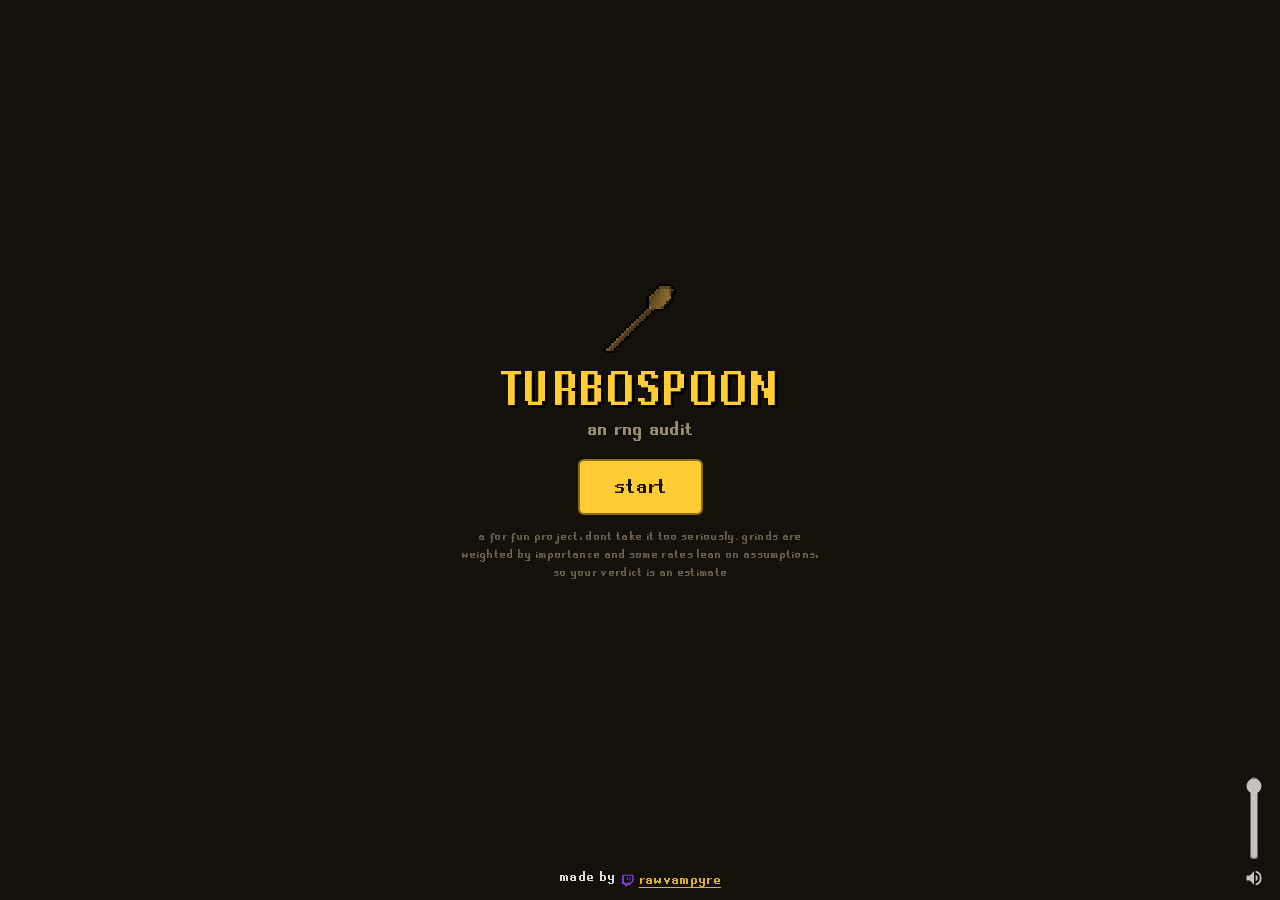
<file: index.html>
<!doctype html>
<html lang="en">
<head>
  <meta charset="utf-8">
  <meta name="viewport" content="width=device-width, initial-scale=1">
  <title>turbospoon - an osrs rng audit</title>
  <link rel="icon" type="image/png" href="icons/Wooden_spoon.png">
  <link rel="preload" href="fonts/runescape_bold.ttf" as="font" type="font/ttf" crossorigin>
  <meta name="description" content="an rng audit for your osrs account. auto fill your kill counts, get your verdict.">
  <link rel="stylesheet" href="style.css">
</head>
<body>

  <section id="intro" class="screen">
    <div class="intro-inner">
      <img class="spoon-mark" src="icons/Wooden_spoon.png" alt="">
      <h1>TURBOSPOON</h1>
      <p class="tag">an rng audit</p>
      <button id="start-btn">start</button>
      <p class="fineprint">a for fun project, dont take it too seriously. grinds are weighted by importance and some rates lean on assumptions, so your verdict is an estimate</p>
    </div>
  </section>

  <section id="flow" class="screen hidden">
    <div id="flow-progress">
      <div id="flow-bar"></div>
      <div id="flow-step">getting started</div>
    </div>
    <div id="flow-body"></div>
  </section>

  <section id="wrap" class="screen hidden">
    <div id="story-bars"></div>
    <div id="slides"></div>
    <div id="wrap-nav">
      <button id="wrap-prev" class="nav-arrow" title="back">‹</button>
      <button id="wrap-next" class="nav-arrow" title="next">›</button>
    </div>
  </section>

  <footer class="site-plug">made by <a class="twitch-link" href="https://twitch.tv/rawvampyre" target="_blank" rel="noopener"><svg viewBox="0 0 24 24" fill="#9146FF" aria-hidden="true"><path d="M4.265 3 3 6.236v13.223h4.502V21l2.531 2.459L12.567 21h3.797L23 14.346V3H4.265zm16.207 10.578-2.899 2.82h-4.633l-2.531 2.459v-2.459H6.47V4.641h14.002v8.937zM17.61 7.463v4.922h-1.688V7.463h1.688zm-4.502 0v4.922H11.42V7.463h1.688z"/></svg>rawvampyre</a></footer>

  <script type="module" src="app.js"></script>
</body>
</html>
</file>
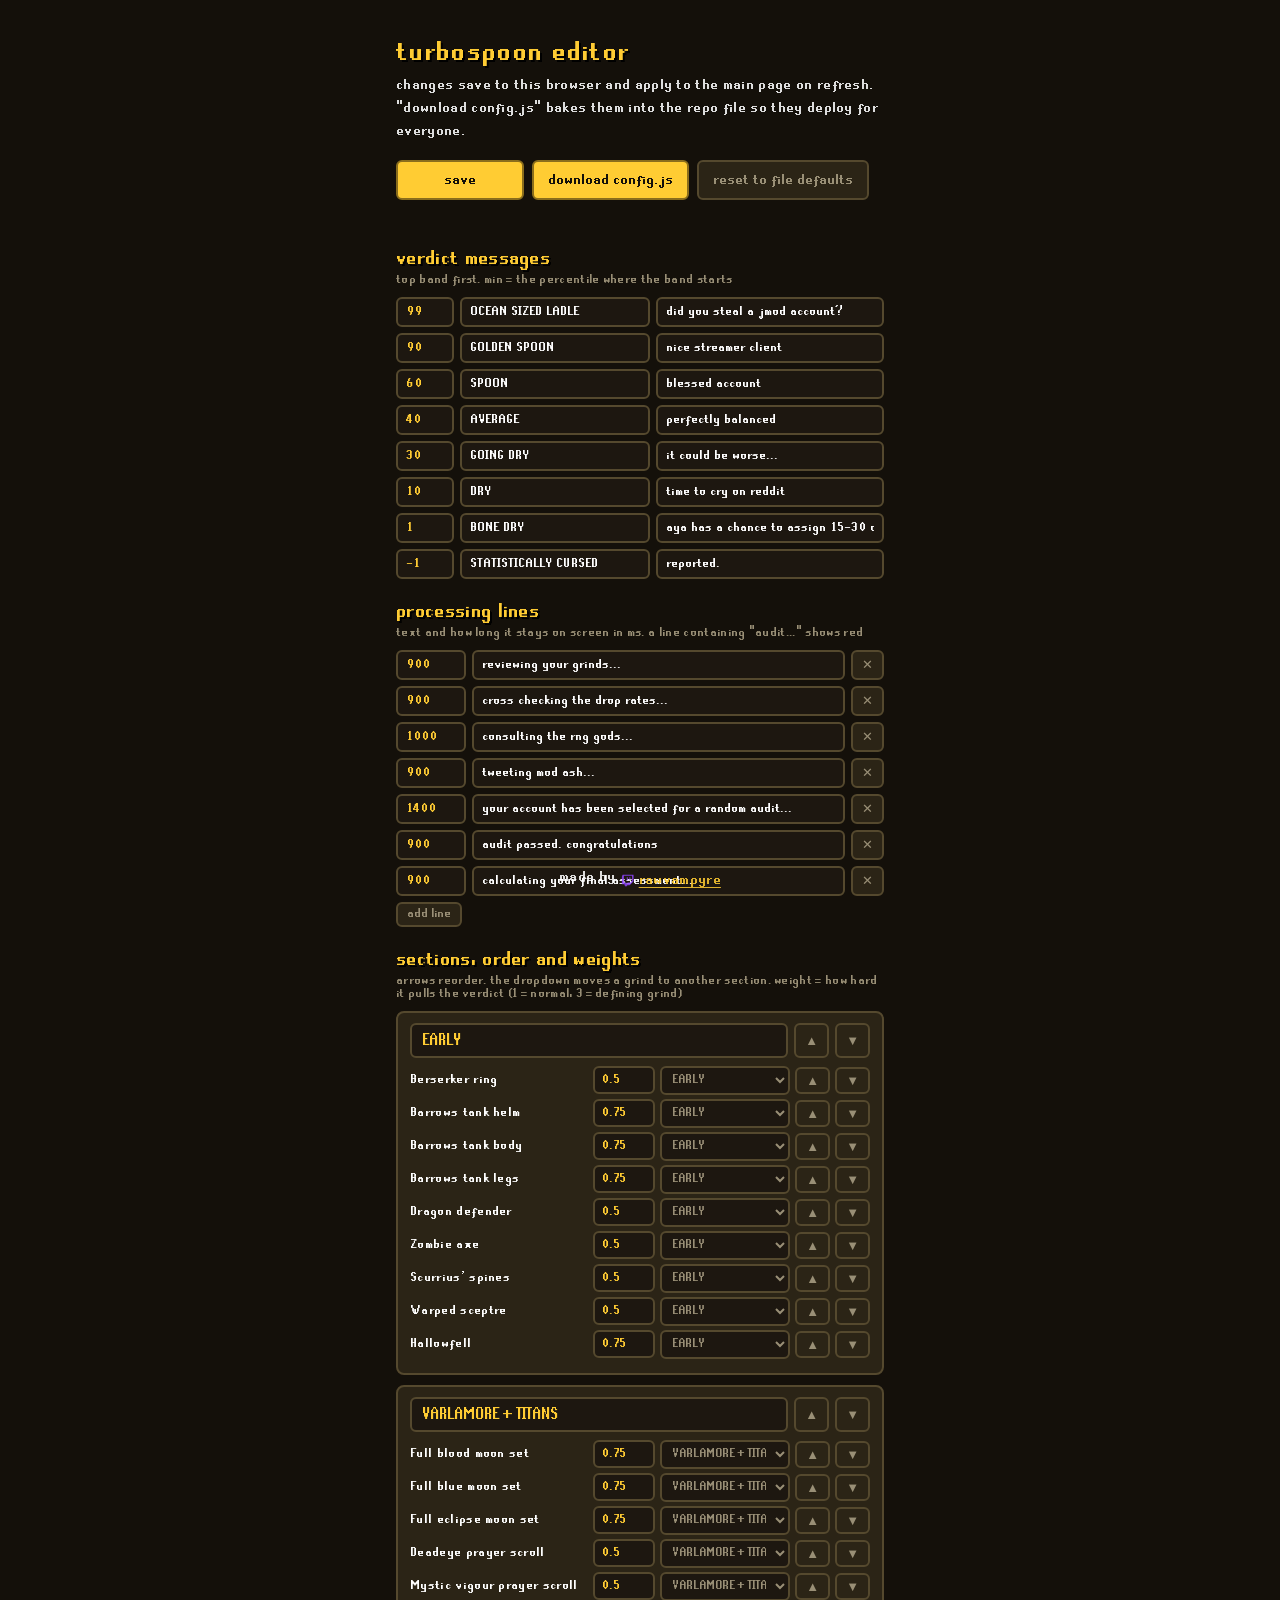
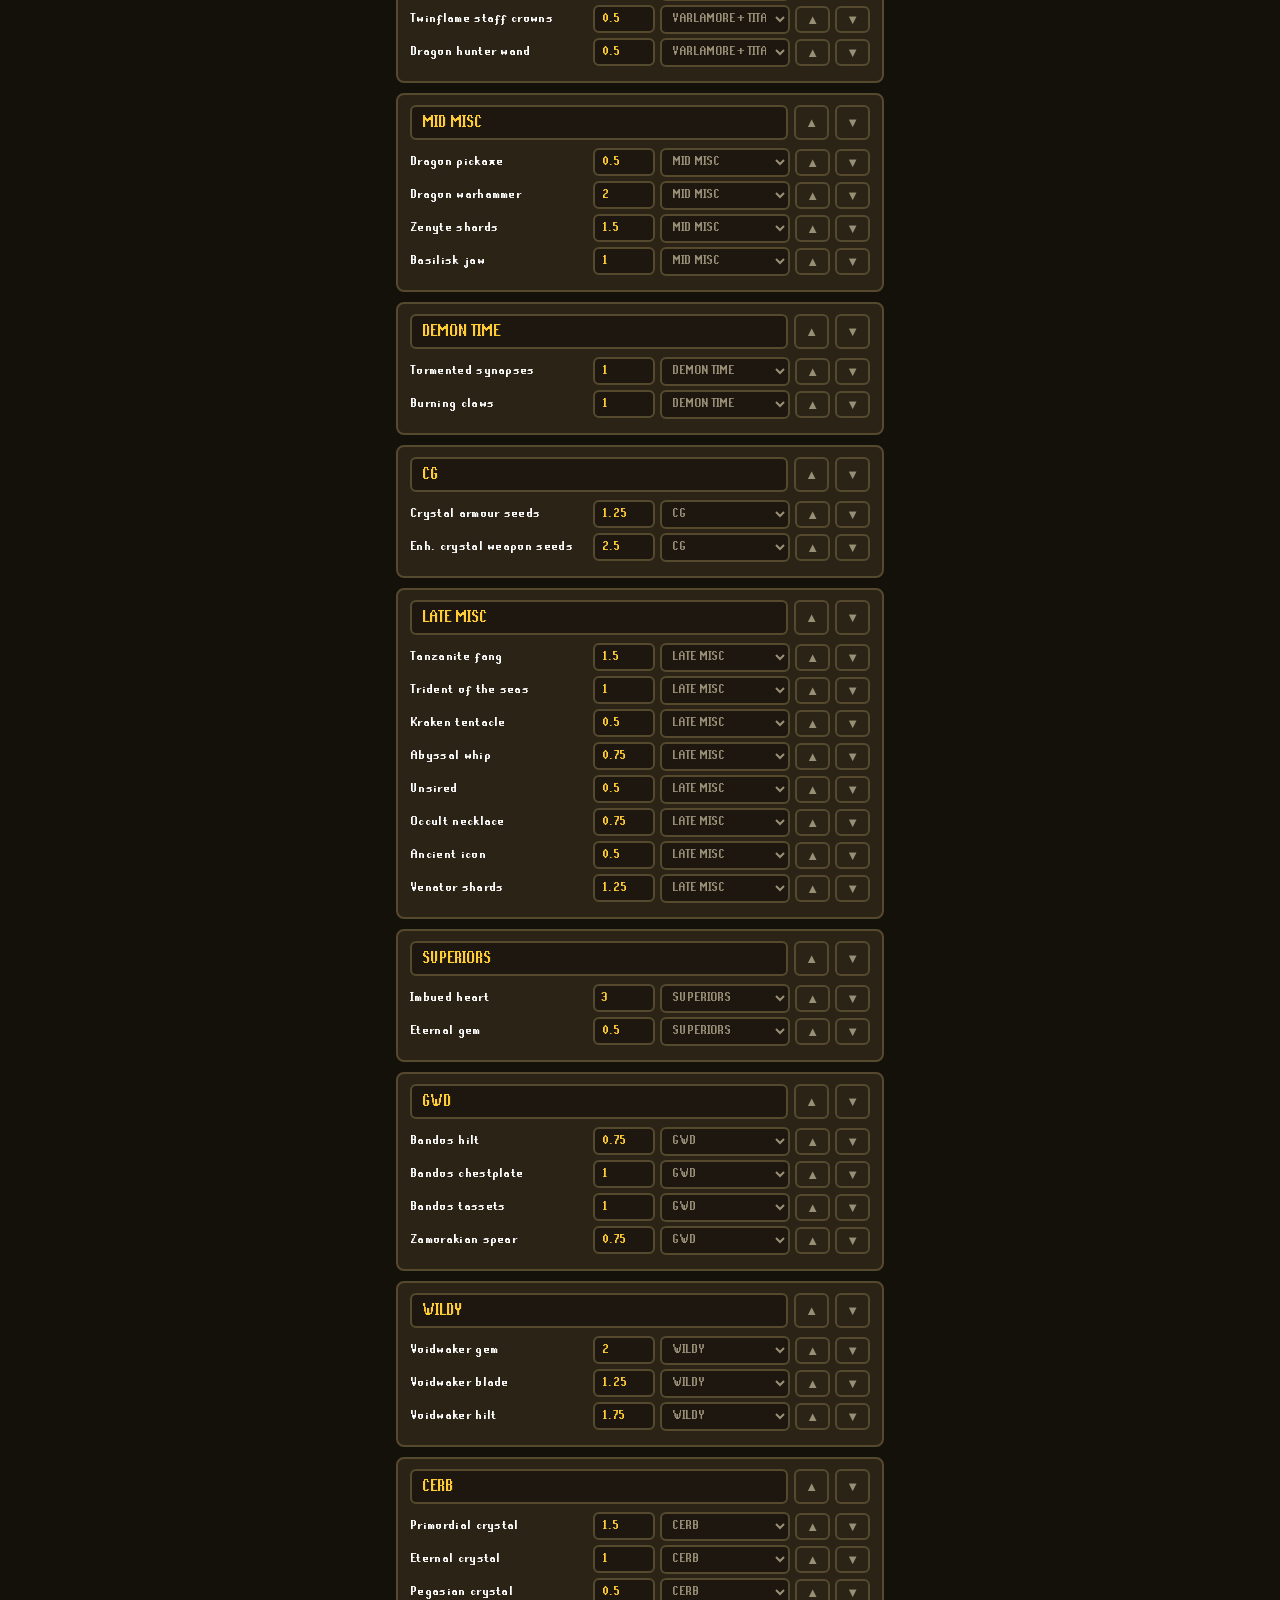
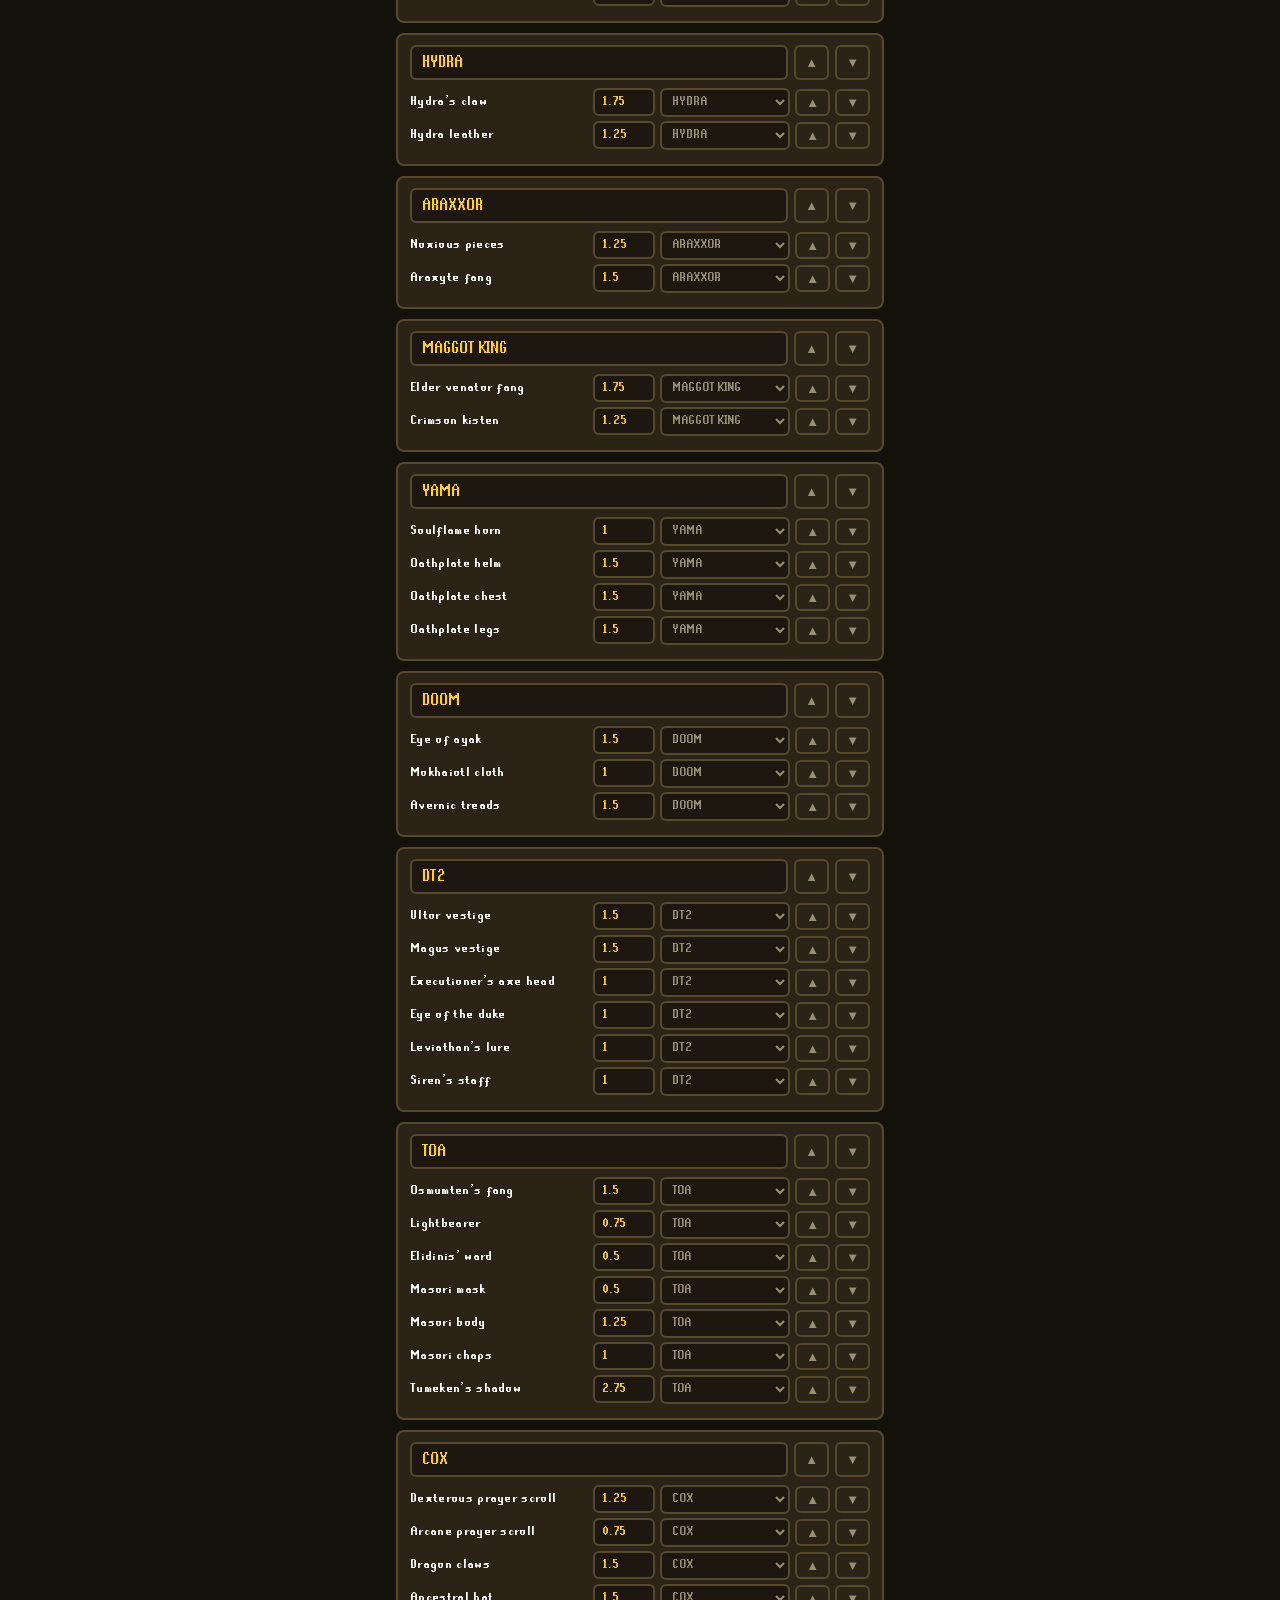
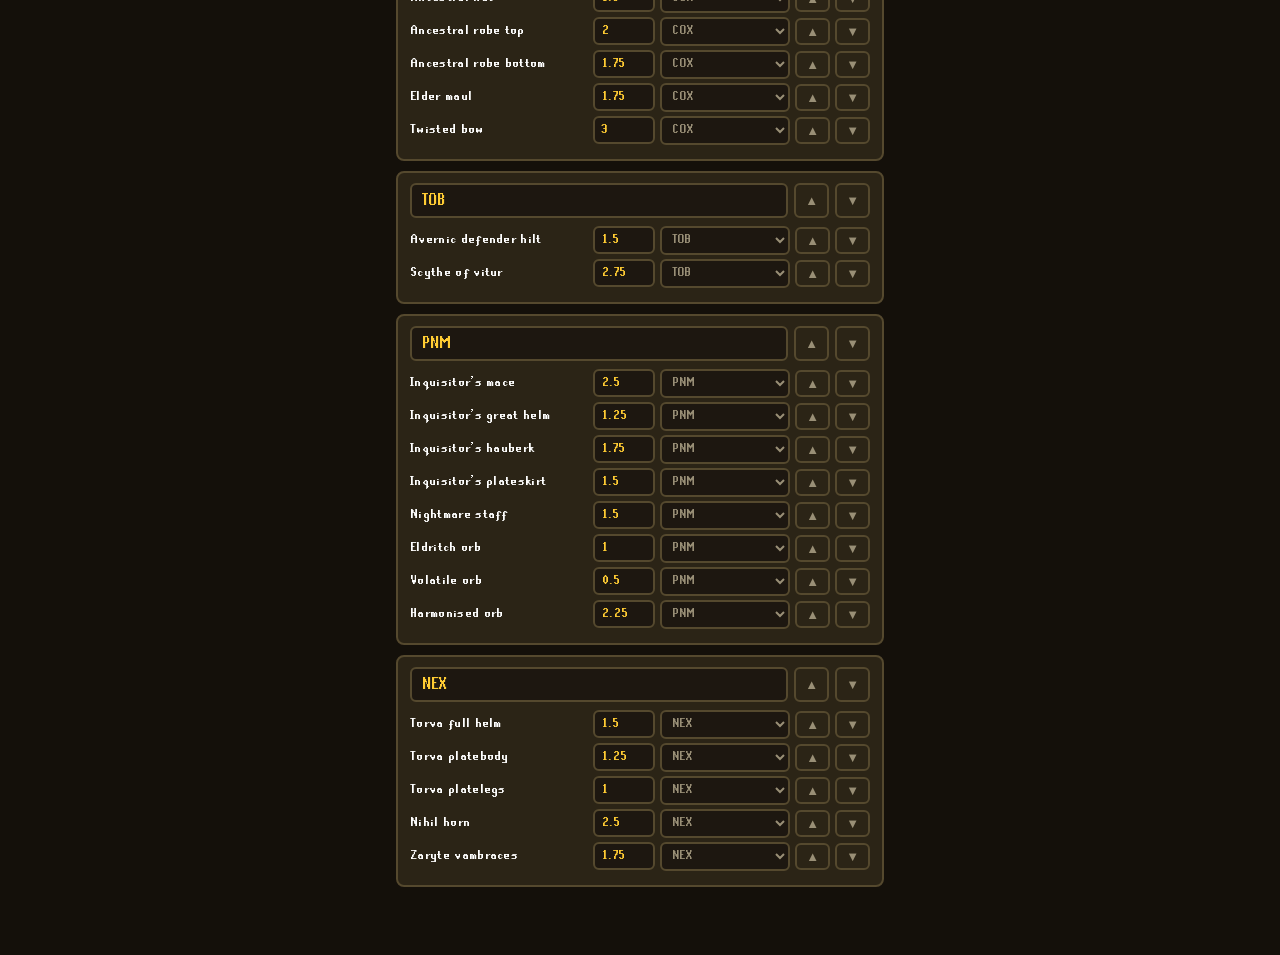
<file: edit.html>
<!doctype html>
<html lang="en">
<head>
  <meta charset="utf-8">
  <meta name="viewport" content="width=device-width, initial-scale=1">
  <title>turbospoon editor</title>
  <link rel="icon" type="image/png" href="icons/Wooden_spoon.png">
  <link rel="preload" href="fonts/runescape_bold.ttf" as="font" type="font/ttf" crossorigin>
  <link rel="stylesheet" href="style.css">
</head>
<body>
  <section class="screen" id="editor">
    <h2 class="step-title">turbospoon editor</h2>
    <p class="step-sub">changes save to this browser and apply to the main page on refresh. "download config.js" bakes them into the repo file so they deploy for everyone.</p>
    <div class="edit-actions">
      <button id="ed-save" class="nav-btn">save</button>
      <button id="ed-download" class="nav-btn">download config.js</button>
      <button id="ed-reset" class="nav-btn ghost">reset to file defaults</button>
    </div>
    <p id="ed-status" class="import-status"></p>

    <h3 class="edit-h">verdict messages</h3>
    <p class="edit-hint">top band first. min = the percentile where the band starts</p>
    <div id="ed-verdicts"></div>

    <h3 class="edit-h">processing lines</h3>
    <p class="edit-hint">text and how long it stays on screen in ms. a line containing "audit..." shows red</p>
    <div id="ed-processing"></div>
    <button id="ed-addline" class="ed-arrow">add line</button>

    <h3 class="edit-h">sections, order and weights</h3>
    <p class="edit-hint">arrows reorder. the dropdown moves a grind to another section. weight = how hard it pulls the verdict (1 = normal, 3 = defining grind)</p>
    <div id="ed-sections"></div>
  </section>
  <footer class="site-plug">made by <a class="twitch-link" href="https://twitch.tv/rawvampyre" target="_blank" rel="noopener"><svg viewBox="0 0 24 24" fill="#9146FF" aria-hidden="true"><path d="M4.265 3 3 6.236v13.223h4.502V21l2.531 2.459L12.567 21h3.797L23 14.346V3H4.265zm16.207 10.578-2.899 2.82h-4.633l-2.531 2.459v-2.459H6.47V4.641h14.002v8.937zM17.61 7.463v4.922h-1.688V7.463h1.688zm-4.502 0v4.922H11.42V7.463h1.688z"/></svg>rawvampyre</a></footer>

  <script type="module" src="edit.js"></script>
</body>
</html>
</file>
<file: style.css>
@font-face {
  font-family: 'RSBold';
  src: url('fonts/runescape_bold.ttf') format('truetype');
  /* block: never flash the fallback font, the file is tiny and preloaded */
  font-display: block;
}

* { margin: 0; padding: 0; box-sizing: border-box; }

:root {
  --bg: #14100a;
  --panel: #2b2416;
  --border: #55492e;
  --gold: #ffcc33;
  --muted: #998f76;
  --red: #ff6b3d;
  --green: #b5ffb0;
  --ok: #4caf50;
}

html, body { height: 100%; }

body {
  background: var(--bg);
  color: #fff;
  font-family: 'RSBold', Verdana, sans-serif;
  letter-spacing: 0.02em;
  -webkit-font-smoothing: none;
  /* sticky footer: content grows, the footer rides the bottom of the
     page, on screen for short pages and after a scroll for long ones */
  min-height: 100svh;
  display: flex;
  flex-direction: column;
}

.hidden { display: none !important; }

/* hover polish on every button: a little lift, a little shine */
button { transition: filter 0.12s, box-shadow 0.12s, transform 0.08s; }
button:not(:disabled):hover { filter: brightness(1.14); }
/* standalone translate composes with positioning transforms instead of
   replacing them, so centered arrows dont jump on click */
button:not(:disabled):active { translate: 0 1px; }
.nav-btn:not(.ghost):not(:disabled):hover,
.nav-arrow.primary:not(:disabled):hover,
#start-btn:hover {
  box-shadow: 0 0 12px rgba(255, 204, 51, 0.4);
}
.mode-btn:not(.on):not(:disabled):hover { color: #fff; border-color: #7a6a42; }
.ed-arrow:not(:disabled):hover, .review-edit:hover { color: #fff; }

.screen {
  flex: 1 0 auto;
  width: 100%;
  max-width: 520px;
  margin: 0 auto;
  /* bottom clearance for the fixed footer */
  padding: 24px 16px 58px;
}

button {
  font-family: inherit;
  cursor: pointer;
  border: 2px solid var(--border);
  background: var(--panel);
  color: #fff;
  border-radius: 6px;
}

a { color: var(--gold); }

input {
  font-family: inherit;
  background: #1d1710;
  border: 2px solid var(--border);
  border-radius: 6px;
  color: #fff;
}

/* ---- intro ---------------------------------------------------------- */

#intro { display: flex; align-items: center; justify-content: center; text-align: center; }

.spoon-mark { width: 72px; height: 72px; object-fit: contain; image-rendering: pixelated; animation: bob 2.4s ease-in-out infinite; }

.fineprint { font-size: 13px; color: #6e6350; max-width: 360px; margin: 14px auto 0; line-height: 1.4; }

h1 {
  font-size: 54px;
  color: var(--gold);
  text-shadow: 3px 3px 0 #000;
  margin-top: 8px;
}

.tag { font-size: 22px; color: var(--muted); margin-bottom: 18px; }

.sub { font-size: 17px; color: #ddd; line-height: 1.45; max-width: 400px; margin: 0 auto 26px; }

#start-btn {
  font-size: 24px;
  padding: 14px 34px;
  background: var(--gold);
  color: #14100a;
  border-color: #8a6d1c;
  transition: transform 0.1s;
}
#start-btn:active { transform: scale(0.96); }

.cred { margin-top: 26px; font-size: 15px; color: var(--muted); }

/* ---- the guided flow ------------------------------------------------ */

#flow-progress { position: sticky; top: 0; background: var(--bg); padding: 8px 0 10px; z-index: 5; }

#flow-bar {
  height: 8px;
  border: 2px solid var(--border);
  border-radius: 5px;
  background: #1d1710;
  position: relative;
  overflow: hidden;
}
#flow-bar::after {
  content: '';
  position: absolute;
  inset: 0;
  width: var(--flow-pct, 0%);
  background: linear-gradient(90deg, #2e7d32, var(--ok));
  transition: width 0.35s ease;
}

#flow-step { font-size: 14px; color: var(--muted); margin-top: 6px; }
.flow-rsn { color: var(--gold); }

.step-title { font-size: 30px; color: var(--gold); text-shadow: 2px 2px 0 #000; margin: 14px 0 6px; }
.step-sub { font-size: 16px; color: #ddd; line-height: 1.45; margin-bottom: 16px; }

.nav-row { display: flex; justify-content: space-between; gap: 10px; margin: 18px 0 8px; }

.nav-btn {
  flex: none;
  min-width: 128px;
  font-size: 19px;
  padding: 13px 16px;
  background: var(--gold);
  color: #14100a;
  border-color: #8a6d1c;
}
.nav-btn:disabled { opacity: 0.3; cursor: default; }

/* site-wide volume: speaker anchored bottom right, bar rising above
   it, bottom of the bar quiet and top loud */
.vol-box {
  position: fixed;
  right: 16px;
  bottom: 12px;
  z-index: 30;
  display: flex;
  flex-direction: column-reverse;
  align-items: center;
  gap: 8px;
  opacity: 0.75;
}
.vol-box:hover { opacity: 1; }
@media (max-width: 700px) {
  /* phones are silent, no volume widget */
  .vol-box { display: none; }
}
.vol-btn { border: none; background: none; padding: 0; line-height: 0; }
.vol-slider {
  writing-mode: vertical-lr;
  direction: rtl;
  width: 16px;
  height: 84px;
  accent-color: #fff;
}

/* back and continue live on the screen edges, vertically centered */
.nav-side {
  position: fixed;
  top: 50%;
  transform: translateY(-50%);
  z-index: 20;
}
.nav-side.left { left: max(10px, calc(50vw - 350px)); }
.nav-side.right { right: max(10px, calc(50vw - 350px)); }

.nav-arrow {
  width: 54px;
  height: 54px;
  min-width: 0;
  padding: 0 0 4px;
  font-size: 34px;
  line-height: 1;
  border-radius: 10px;
  background: var(--panel);
  color: var(--gold);
  border-color: var(--border);
}
.nav-arrow.primary { background: var(--gold); color: #14100a; border-color: #8a6d1c; }
.nav-arrow:not(:disabled):hover { border-color: #8a6d1c; }
.submit-check { font-size: 26px; padding: 0; }

/* on a phone the arrows live in a solid bottom bar: content scrolls
   behind it instead of underneath floating buttons */
@media (max-width: 700px) {
  .nav-sides,
  #wrap-nav {
    position: fixed;
    left: 0;
    right: 0;
    bottom: 0;
    display: flex;
    justify-content: space-between;
    align-items: center;
    padding: 10px 14px calc(10px + env(safe-area-inset-bottom));
    background: var(--bg);
    border-top: 2px solid var(--border);
    z-index: 20;
    margin: 0;
  }
  .nav-side,
  #wrap-nav button {
    position: static;
    transform: none;
  }
  .nav-arrow { width: 52px; height: 46px; font-size: 28px; }
  #flow, #wrap { padding-bottom: 96px; }
  /* results on a phone: no bar at all, tap the slides to move, the
     footer stands alone */
  #wrap-nav { display: none; }
  /* the made-by sits centered in the bar, between the arrows */
  .site-plug {
    position: fixed;
    left: 50%;
    bottom: calc(16px + env(safe-area-inset-bottom));
    transform: translateX(-50%);
    margin: 0;
    z-index: 21;
    font-size: 13px;
  }
}
.nav-btn.ghost { background: var(--panel); color: var(--muted); border-color: var(--border); }
.nav-btn.big { font-size: 22px; }
.nav-btn:disabled { opacity: 0.5; cursor: wait; }
.nav-btn.shake { animation: shake 0.4s; }

/* import step */

.import-row { display: flex; gap: 8px; }
.import-input { flex: 1; font-size: 18px; padding: 11px 12px; }
.import-input:disabled { opacity: 0.6; }

/* the two ways in: auto fill or manual, side by side */
.import-choice { display: flex; gap: 10px; margin-top: 10px; }
.import-choice .nav-btn { flex: 1; min-width: 0; }
.autofill-btn.ok { background: var(--ok); border-color: #1b5e20; color: #fff; }
.autofill-btn.bad { background: #a33327; border-color: #5c150e; color: #fff; animation: shake 0.4s; }
.autofill-btn.busy { cursor: wait; }
.spin-ring {
  display: inline-block;
  width: 17px;
  height: 17px;
  border: 3px solid rgba(20, 16, 10, 0.3);
  border-top-color: #14100a;
  border-radius: 50%;
  vertical-align: middle;
  animation: gear-spin 0.8s linear infinite;
}
.import-status { font-size: 14px; color: var(--muted); margin: 8px 2px; min-height: 18px; }
.gear { display: inline-block; margin-right: 4px; animation: gear-spin 1.1s linear infinite; }
@keyframes gear-spin { to { rotate: 360deg; } }

.ok-box {
  background: rgba(76, 175, 80, 0.08);
  border: 2px solid #2e7d32;
  border-radius: 8px;
  padding: 12px 14px;
  margin: 12px 0;
}
.ok-title { color: var(--green); font-size: 19px; margin-bottom: 6px; }
.ok-line { font-size: 14px; color: #ddd; line-height: 1.5; }
.ok-line::before { content: '✓ '; color: var(--ok); }

.ok-box.warn { background: rgba(255, 204, 51, 0.08); border-color: #8a6d1c; }
.ok-box.warn .ok-title { color: var(--gold); }
.ok-box.warn .ok-line::before { content: '! '; color: var(--gold); }

.section-empty { font-size: 15px; color: var(--muted); margin-bottom: 12px; }

/* item cards */

.item-list { display: flex; flex-direction: column; gap: 8px; }

.item-card {
  display: grid;
  grid-template-columns: 44px 1fr auto;
  grid-template-areas: 'icon info modes' 'kc kc kc';
  align-items: center;
  gap: 4px 10px;
  background: var(--panel);
  border: 2px solid var(--border);
  border-radius: 8px;
  padding: 10px 12px;
  opacity: 0.82;
}

.item-card.active { opacity: 1; border-color: #7a6a42; }

.item-icon { grid-area: icon; width: 40px; height: 40px; object-fit: contain; image-rendering: pixelated; }

.item-info { grid-area: info; min-width: 0; }
.item-name { font-size: 17px; }
.item-sub { font-size: 13px; color: var(--muted); }

.item-modes { grid-area: modes; display: flex; gap: 5px; }

.mode-btn { font-size: 14px; padding: 7px 9px; color: var(--muted); }
.mode-btn.on { background: var(--gold); border-color: #8a6d1c; color: #14100a; }

.kc-wrap { grid-area: kc; display: flex; align-items: center; gap: 8px; flex-wrap: wrap; margin-top: 6px; }
.kc-wrap input { width: 110px; font-size: 17px; padding: 7px 10px; color: var(--gold); }
.kc-wrap select {
  font-family: inherit;
  font-size: 15px;
  padding: 7px 8px;
  background: #1d1710;
  border: 2px solid var(--border);
  border-radius: 6px;
  color: #fff;
}
.kc-label { font-size: 14px; color: var(--muted); }

.item-note { font-size: 12.5px; color: #7d7360; margin-top: 1px; }

/* section-wide inputs: raid level, solo and duo kills, delves per level */
.pool-row { display: flex; flex-wrap: wrap; gap: 8px; background: var(--panel); border: 2px solid var(--border); border-radius: 8px; padding: 10px 12px; margin-bottom: 10px; }
.pool-field { display: flex; flex-direction: column; gap: 3px; }
.pool-label { font-size: 12.5px; color: var(--muted); }
.pool-field input { width: 88px; font-size: 16px; padding: 6px 8px; color: var(--gold); }
.pool-icon { height: 34px; width: 44px; object-fit: contain; image-rendering: pixelated; align-self: center; }

/* review step */

.review-list { display: flex; flex-direction: column; gap: 10px; }

.review-stage { background: var(--panel); border: 2px solid var(--border); border-radius: 8px; padding: 10px 12px; }
.review-head { display: flex; align-items: center; justify-content: space-between; margin-bottom: 6px; }
.review-stage-name { color: var(--gold); font-size: 17px; }
.review-edit { font-size: 13px; padding: 4px 10px; color: var(--muted); }

.review-row { display: flex; align-items: center; gap: 8px; padding: 3px 0; }
.review-name { flex: 1; font-size: 14px; min-width: 0; }
.review-verdict { font-size: 14px; }
.review-verdict.ok { color: var(--green); }
.review-verdict.bad { color: var(--red); }

.review-hint { font-size: 14px; color: var(--muted); text-align: center; }

/* processing gag */

.processing { padding: 2px 8px 40px; display: flex; flex-direction: column; gap: 14px; min-height: 50svh; }

.vortex { position: relative; height: 190px; }
.vortex-icon {
  position: absolute;
  left: 50%;
  top: 50%;
  width: 30px;
  image-rendering: pixelated;
  opacity: 0;
  animation: vortex-spin var(--d, 2s) ease-in infinite;
}
.proc-lines { display: flex; flex-direction: column; gap: 12px; }

/* the classic loading box line */
.proc-wait {
  align-self: center;
  border: 2px solid #fff;
  background: #000;
  color: #fff;
  font-size: 21px;
  padding: 10px 18px;
  text-align: left;
}
.proc-dots { display: inline-block; width: 1.3em; }
.proc-line { font-size: 18px; color: #ddd; animation: proc-in 0.3s ease-out; }
.proc-line::before { content: '> '; color: var(--ok); }
.proc-line.audit { color: var(--red); }
.proc-line.audit::before { color: var(--red); }

/* ---- wrapped -------------------------------------------------------- */

#wrap { display: flex; flex-direction: column; padding: 12px 16px; position: relative; }

#story-bars { display: flex; gap: 5px; padding: 4px 2px 10px; }

.story-bar { flex: 1; height: 4px; border-radius: 2px; background: #3a3122; transition: background 0.25s; }
.story-bar.done { background: var(--muted); }
.story-bar.now { background: var(--gold); }

#slides { flex: 1; position: relative; min-height: 72svh; cursor: pointer; user-select: none; }

#wrap-nav button {
  position: fixed;
  top: 50%;
  transform: translateY(-50%);
  z-index: 20;
}
#wrap-nav button:first-child { left: max(10px, calc(50vw - 350px)); }
#wrap-nav button:last-child { right: max(10px, calc(50vw - 350px)); }
#wrap-nav button:disabled { opacity: 0.3; cursor: default; }

.slide {
  position: absolute;
  inset: 0;
  display: none;
  flex-direction: column;
  align-items: center;
  justify-content: center;
  text-align: center;
  gap: 14px;
  padding: 12px;
}

.slide.active { display: flex; animation: slide-in 0.45s ease-out; }

.small-title { font-size: 22px; color: var(--muted); }

.big-number { font-size: 110px; color: #fff; text-shadow: 4px 4px 0 #000; line-height: 1; }
.big-number.gold { color: var(--gold); }

.muted { font-size: 16px; color: var(--muted); line-height: 1.4; max-width: 340px; }

.tap-hint { position: absolute; bottom: 18px; left: 0; right: 0; font-size: 14px; color: #5c5340; animation: pulse-hint 1.8s ease-in-out infinite; }

.hero-icon { width: 110px; height: 110px; object-fit: contain; image-rendering: pixelated; filter: drop-shadow(0 0 14px rgba(0, 0, 0, 0.9)); }
.hero-icon.pop { animation: pop-in 0.55s cubic-bezier(0.2, 1.6, 0.4, 1); }
.hero-icon.fry-tilt { animation: fry-drop 0.6s ease-out; filter: drop-shadow(0 0 14px rgba(0, 0, 0, 0.9)) saturate(0.55); }

.hero-name { font-size: 32px; color: #fff; text-shadow: 2px 2px 0 #000; }
.hero-line { font-size: 19px; color: #ddd; }
.hero-stat { font-size: 42px; text-shadow: 3px 3px 0 #000; }
.hero-stat.gold { color: var(--gold); }
.hero-stat.red { color: var(--red); }

.sparkles { position: absolute; inset: 0; pointer-events: none; }
.sparkle { position: absolute; width: 22px; image-rendering: pixelated; opacity: 0; animation: sparkle 1.6s ease-in-out infinite; }

.skelly {
  position: absolute;
  width: 42px;
  image-rendering: pixelated;
  opacity: 0;
  animation: skelly-rise 0.9s ease-out both, skelly-sway 2.4s ease-in-out infinite alternate;
}
.skelly.small { width: 26px; }

@keyframes skelly-rise {
  from { opacity: 0; translate: 0 16px; }
  to { opacity: 0.85; translate: 0 0; }
}

@keyframes skelly-sway {
  from { rotate: -4deg; }
  to { rotate: 4deg; }
}

.board { display: flex; gap: 12px; width: 100%; max-width: 440px; }

.board-col { flex: 1; background: var(--panel); border: 2px solid var(--border); border-radius: 8px; padding: 12px 10px; display: flex; flex-direction: column; gap: 10px; }
.spoon-col .board-title { color: var(--green); }
.fry-col .board-title { color: var(--red); }
.board-title { font-size: 20px; text-shadow: 2px 2px 0 #000; }

.board-row { display: flex; align-items: center; gap: 8px; text-align: left; }
.board-icon { width: 26px; height: 26px; object-fit: contain; image-rendering: pixelated; }
.board-name { flex: 1; font-size: 14px; min-width: 0; }
.board-mult { font-size: 15px; color: var(--gold); }

/* the receipts graph */

.why-line { font-size: 18px; color: #ddd; line-height: 1.4; max-width: 380px; }

.g-legend { font-size: 14px; color: var(--muted); }

.graph {
  width: 100%;
  max-width: 460px;
  max-height: 52svh;
  overflow-y: auto;
  display: flex;
  flex-direction: column;
  gap: 7px;
  padding: 4px 6px 4px 2px;
  scrollbar-width: thin;
  scrollbar-color: var(--border) transparent;
}
.graph::-webkit-scrollbar { width: 8px; }
.graph::-webkit-scrollbar-thumb { background: var(--border); border-radius: 4px; }

.g-row { display: grid; grid-template-columns: 24px 118px 1fr 44px; align-items: center; gap: 7px; }

.g-icon { width: 22px; height: 22px; object-fit: contain; image-rendering: pixelated; }

.g-name { font-size: 12.5px; color: #ddd; text-align: left; overflow: hidden; text-overflow: ellipsis; white-space: nowrap; }

.g-track {
  position: relative;
  height: 18px;
  background: #1d1710;
  border: 1px solid var(--border);
  border-radius: 3px;
}
.g-track::before {
  content: '';
  position: absolute;
  left: 50%;
  top: 0;
  bottom: 0;
  width: 1px;
  background: var(--border);
}

.g-bar {
  position: absolute;
  top: 50%;
  transform: translateY(-50%);
  height: 8px;
  width: var(--len, 0%);
  border-radius: 2px;
  animation: g-grow 0.7s ease-out;
}
.g-bar.heavy { height: 14px; }
.g-bar.spoon { left: 50%; background: linear-gradient(90deg, #2e7d32, var(--green)); }
.g-bar.fry { right: 50%; background: linear-gradient(270deg, #8a2b12, var(--red)); }

.g-val { font-size: 12.5px; color: var(--muted); text-align: right; }

.g-note { font-size: 13px; }

/* the sacred numbers replace the percentage */
.num-egg { display: flex; align-items: center; justify-content: center; gap: 10px; }

/* the whole hand+digit bobs as one so the number rides the hand */
.hand-digit {
  position: relative;
  display: inline-block;
  animation: hand-bob 0.55s ease-in-out infinite alternate;
}
.num-egg .hand-digit:nth-child(2) { animation-delay: -0.55s; }
.hand-digit img {
  width: 86px;
  image-rendering: pixelated;
  transform: scaleY(-1); /* fingers up */
  display: block;
}
/* mirror the second one so they read as a left and a right hand */
.num-egg .hand-digit:nth-child(2) img { transform: scale(-1, -1); }
.hand-digit .digit {
  position: absolute;
  top: 10%;
  left: 50%;
  translate: -50%;
  color: var(--gold);
  font-size: 46px;
  text-shadow: 2px 2px 0 #000;
  pointer-events: none;
}

.splat-num {
  width: 124px;
  height: 124px;
  background: url('icons/hitsplat_damage.png') center / contain no-repeat;
  image-rendering: pixelated;
  display: flex;
  align-items: center;
  justify-content: center;
  color: #fff;
  font-size: 46px;
  text-shadow: 2px 2px 0 #000;
  animation: pop-in 0.45s cubic-bezier(0.2, 1.6, 0.4, 1);
}

.pct-sign { font-size: 64px; color: var(--gold); text-shadow: 3px 3px 0 #000; }

@keyframes hand-bob {
  from { translate: 0 0; }
  to { translate: 0 -26px; }
}

.verdict-name {
  font-size: 44px;
  color: var(--gold);
  text-shadow: 3px 3px 0 #000, 0 0 22px rgba(255, 204, 51, 0.35);
  animation: pop-in 0.55s cubic-bezier(0.2, 1.6, 0.4, 1);
}

.verdict-blurb { font-size: 18px; }

.share-row { display: flex; gap: 8px; flex-wrap: wrap; justify-content: center; margin-top: 10px; }

.share-btn { font-size: 17px; padding: 11px 18px; background: var(--gold); color: #14100a; border-color: #8a6d1c; }
.share-btn.ghost { background: var(--panel); color: var(--muted); }

.plug { font-size: 15px; color: var(--muted); margin-top: 14px; }

/* one spot on every page, results included: fixed bottom center */
.site-plug {
  position: fixed;
  left: 50%;
  bottom: 12px;
  transform: translateX(-50%);
  margin: 0;
  z-index: 21;
  white-space: nowrap;
  opacity: 0.85;
}

.twitch-link { display: inline-flex; align-items: center; gap: 5px; vertical-align: middle; }
.twitch-link svg { width: 14px; height: 14px; }

/* ---- the editor (/edit.html) ---------------------------------------- */

.edit-actions { display: flex; gap: 8px; flex-wrap: wrap; }
.edit-actions .nav-btn { flex: none; font-size: 16px; padding: 10px 14px; }
.edit-h { color: var(--gold); font-size: 22px; margin: 22px 0 4px; text-shadow: 2px 2px 0 #000; }
.edit-hint { font-size: 13px; color: var(--muted); margin-bottom: 10px; }

.ed-verdict { display: grid; grid-template-columns: 58px 190px 1fr; gap: 6px; margin-bottom: 6px; }
.ed-verdict input { font-size: 14px; padding: 6px 8px; }
.ed-min { color: var(--gold); }

.ed-proc { display: grid; grid-template-columns: 70px 1fr auto; gap: 6px; margin-bottom: 6px; }
.ed-proc input { font-size: 14px; padding: 6px 8px; }

.ed-section { background: var(--panel); border: 2px solid var(--border); border-radius: 8px; padding: 10px 12px; margin-bottom: 10px; }
.ed-sec-head { display: flex; gap: 6px; margin-bottom: 8px; }
.ed-sec-title { flex: 1; font-size: 17px; padding: 7px 10px; color: var(--gold); }
.ed-arrow { font-size: 13px; padding: 4px 9px; color: var(--muted); }

.ed-item { display: grid; grid-template-columns: 1fr 62px 130px auto auto; gap: 5px; align-items: center; margin-bottom: 4px; }
.ed-item-name { font-size: 14px; overflow: hidden; text-overflow: ellipsis; white-space: nowrap; }
.ed-weight { font-size: 14px; padding: 5px 6px; color: var(--gold); }
.ed-move { font-family: inherit; font-size: 13px; padding: 5px 6px; background: #1d1710; border: 2px solid var(--border); border-radius: 6px; color: var(--muted); }

/* ---- animations ----------------------------------------------------- */

@keyframes bob { 0%, 100% { transform: translateY(0); } 50% { transform: translateY(-8px); } }

@keyframes shake {
  0%, 100% { transform: translateX(0); }
  25% { transform: translateX(-7px); }
  50% { transform: translateX(6px); }
  75% { transform: translateX(-4px); }
}

@keyframes slide-in {
  from { opacity: 0; transform: translateY(26px); }
  to { opacity: 1; transform: translateY(0); }
}

@keyframes proc-in {
  from { opacity: 0; transform: translateY(8px); }
  to { opacity: 1; transform: translateY(0); }
}

@keyframes pop-in {
  from { transform: scale(0.2); opacity: 0; }
  to { transform: scale(1); opacity: 1; }
}

@keyframes fry-drop {
  from { transform: translateY(-40px); opacity: 0; }
  to { transform: translateY(0); opacity: 1; }
}

@keyframes sparkle {
  0%, 100% { opacity: 0; transform: scale(0.6); }
  50% { opacity: 1; transform: scale(1.15); }
}

@keyframes pulse-hint { 0%, 100% { opacity: 0.5; } 50% { opacity: 1; } }

@keyframes g-grow { from { width: 0; } }

@keyframes vortex-spin {
  0% { transform: rotate(var(--a0, 0deg)) translateX(150px) scale(1); opacity: 0; }
  12% { opacity: 1; }
  100% { transform: rotate(calc(var(--a0, 0deg) + 540deg)) translateX(4px) scale(0.15); opacity: 0; }
}

/* the balance: hand-pixelled sprites plus a little gravity sim */

.pxc { image-rendering: pixelated; display: block; }

.scale { position: relative; width: 340px; height: 262px; margin-top: 4px; }
.s-post { position: absolute; left: 50%; top: 66px; transform: translateX(-50%); }
.s-base { position: absolute; left: 50%; bottom: 0; transform: translateX(-50%); }
.s-beam {
  position: absolute;
  left: 50%;
  top: 56px;
  width: 280px;
  height: 20px;
  margin-left: -140px;
  transform: rotate(var(--tilt, 0deg));
  transform-origin: center;
}
.s-pan {
  position: absolute;
  top: 16px;
  width: 130px;
  transform: rotate(calc(-1 * var(--tilt, 0deg)));
  transform-origin: 50% 0;
}
.s-pan.left { left: -48px; }
.s-pan.right { right: -48px; }
.s-pan > .pxc { position: relative; z-index: 3; }
.pan-phys { position: absolute; left: 0; top: -100px; width: 130px; height: 160px; pointer-events: none; z-index: 2; }
.pan-icon { position: absolute; left: 0; top: 0; image-rendering: pixelated; opacity: 0; }

.scale-labels { display: flex; justify-content: space-between; width: 320px; font-size: 17px; color: var(--muted); }
.scale-labels span:first-child { color: var(--red); }
.scale-labels span:last-child { color: var(--green); }

.vortex-hole {
  position: absolute;
  left: 50%;
  top: 50%;
  translate: -50% -50%;
  animation: hole-spin 7s linear infinite;
}

@keyframes hole-spin {
  from { rotate: 0deg; }
  to { rotate: 360deg; }
}
</file>
